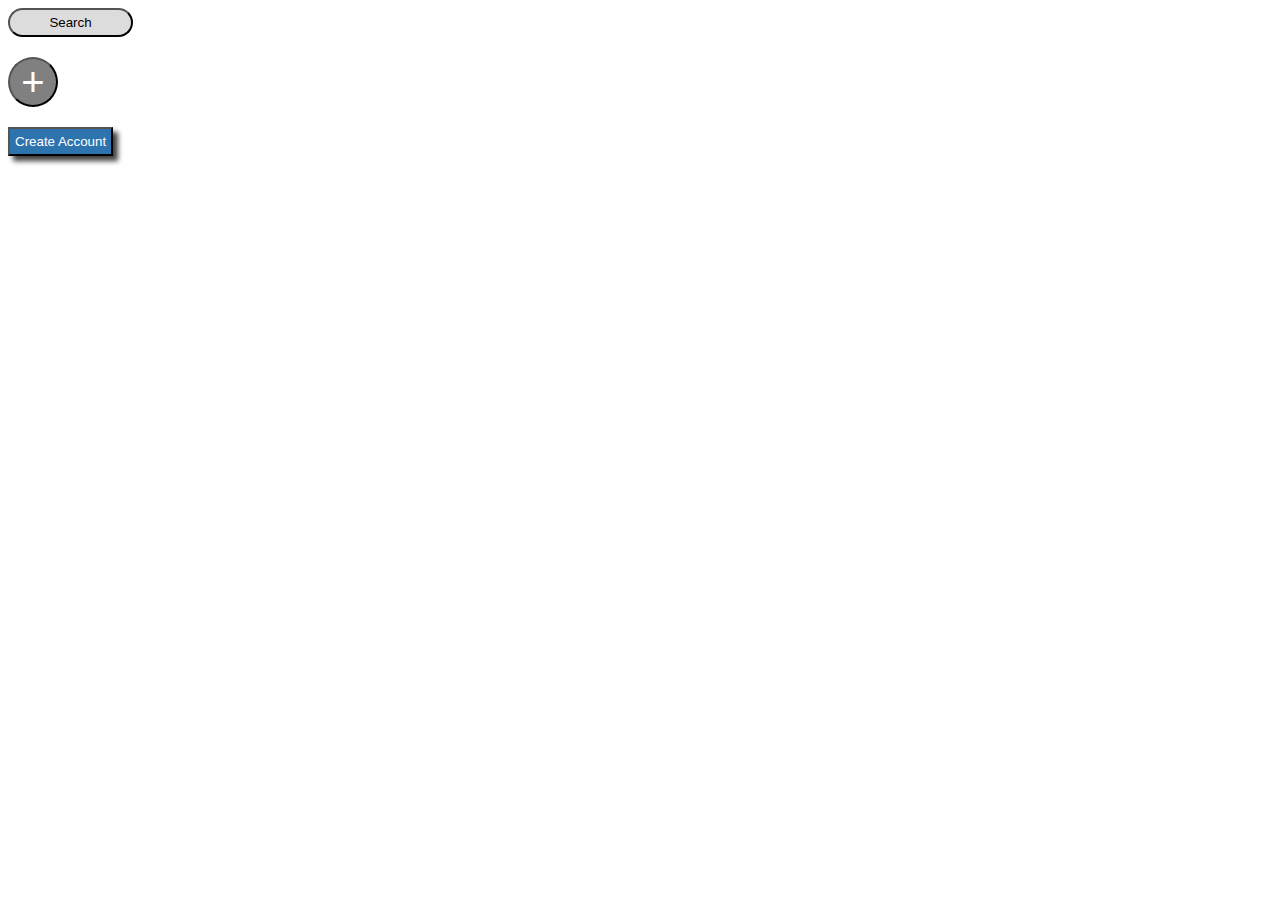
<file: CSS/3.5 Trabajando estilos con botones/index.html>
<!DOCTYPE html>
<html lang="en">
<head>
    <title>Max Díaz</title>
    <link rel="stylesheet" href="style.css">
</head>
<body>
    <section>
        <button class="search">Search</button>
    </section>
    <section>
        <button class="más">+</button>
    </section>
    <section>
        <button class="create">Create Account</button>
    </section>
</body>
</html>
</file>
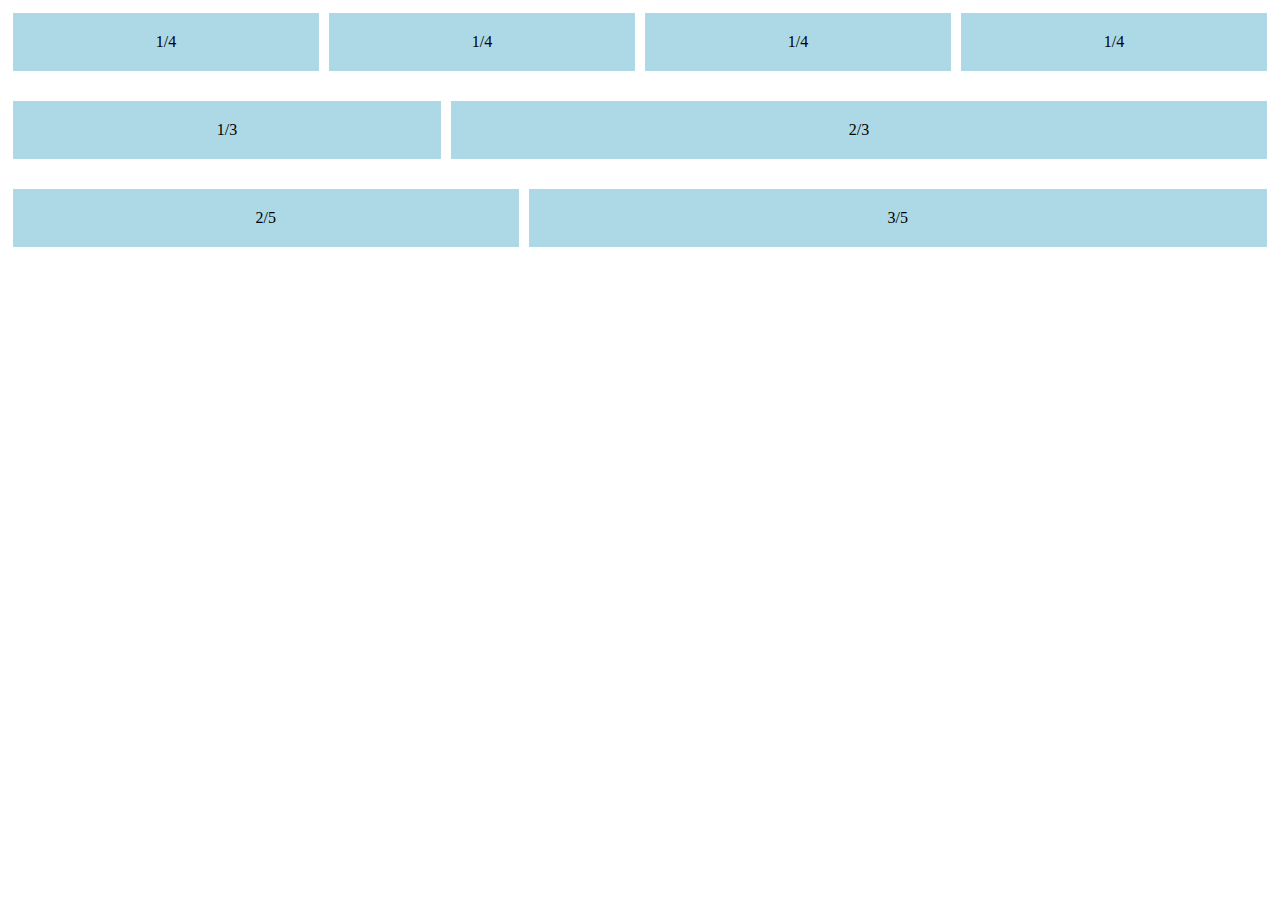
<file: CSS/5.3/index.html>
<!DOCTYPE html>
<html lang="es">
<head>
    <meta charset="UTF-8">
    <meta name="viewport" content="width=device-width, initial-scale=1.0">
    <title>Flexbox</title>
    <link rel="stylesheet" href="style.css"> 
</head>
<body>
    <div class="row">
        <div class="col">1/4</div>
        <div class="col">1/4</div>
        <div class="col">1/4</div>
        <div class="col">1/4</div>
    </div>

    <div class="row">
        <div class="col">1/3</div>
        <div class="col-2">2/3</div>
    </div>

    <div class="row">
        <div class="col-2">2/5</div>
        <div class="col-3">3/5</div>
    </div>
</body>
</html>
</file>
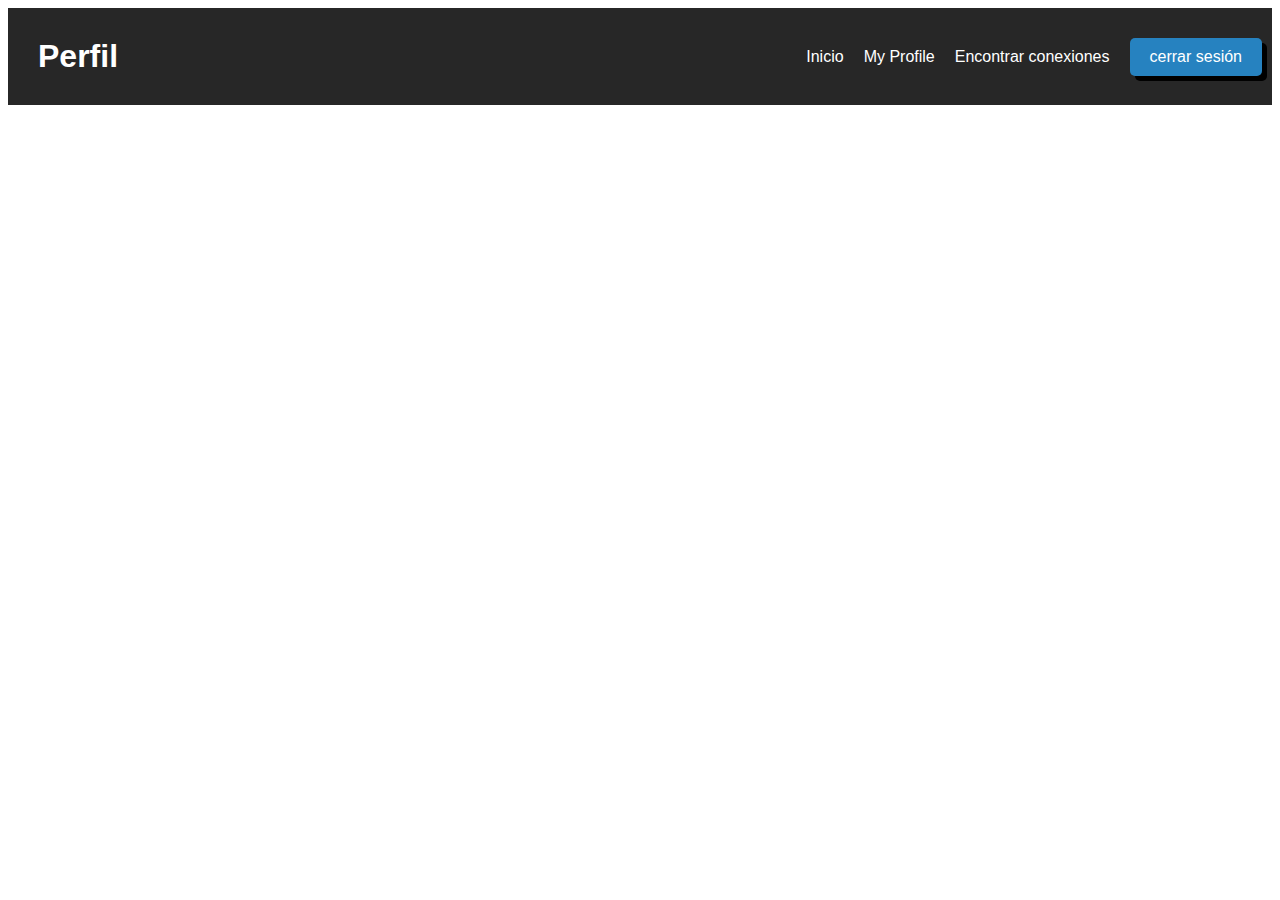
<file: CSS/5.5/index.html>
<!DOCTYPE html>
<html lang="es">
<head>
    <meta charset="UTF-8">
    <meta name="viewport" content="width=device-width, initial-scale=1.0">
    <title>Barra navegación</title>
    <link rel="stylesheet" href="style.css">
</head>
<body>

    <div class="nav">

        <h1 class="nav-title">Perfil</h1>
   
        <ul class="nav-links">
   
        <li><a href="inicio.html"> Inicio </a></li>
      
        <li><a href="profile.html" class="active"> My Profile </a></li>
      
        <li><a href="conexiones.html"> Encontrar conexiones </a></li>
   
        <li><button class="btn"> cerrar sesión </button></li>
   
        </ul>
   
   </div>

</body>
</html>
</file>
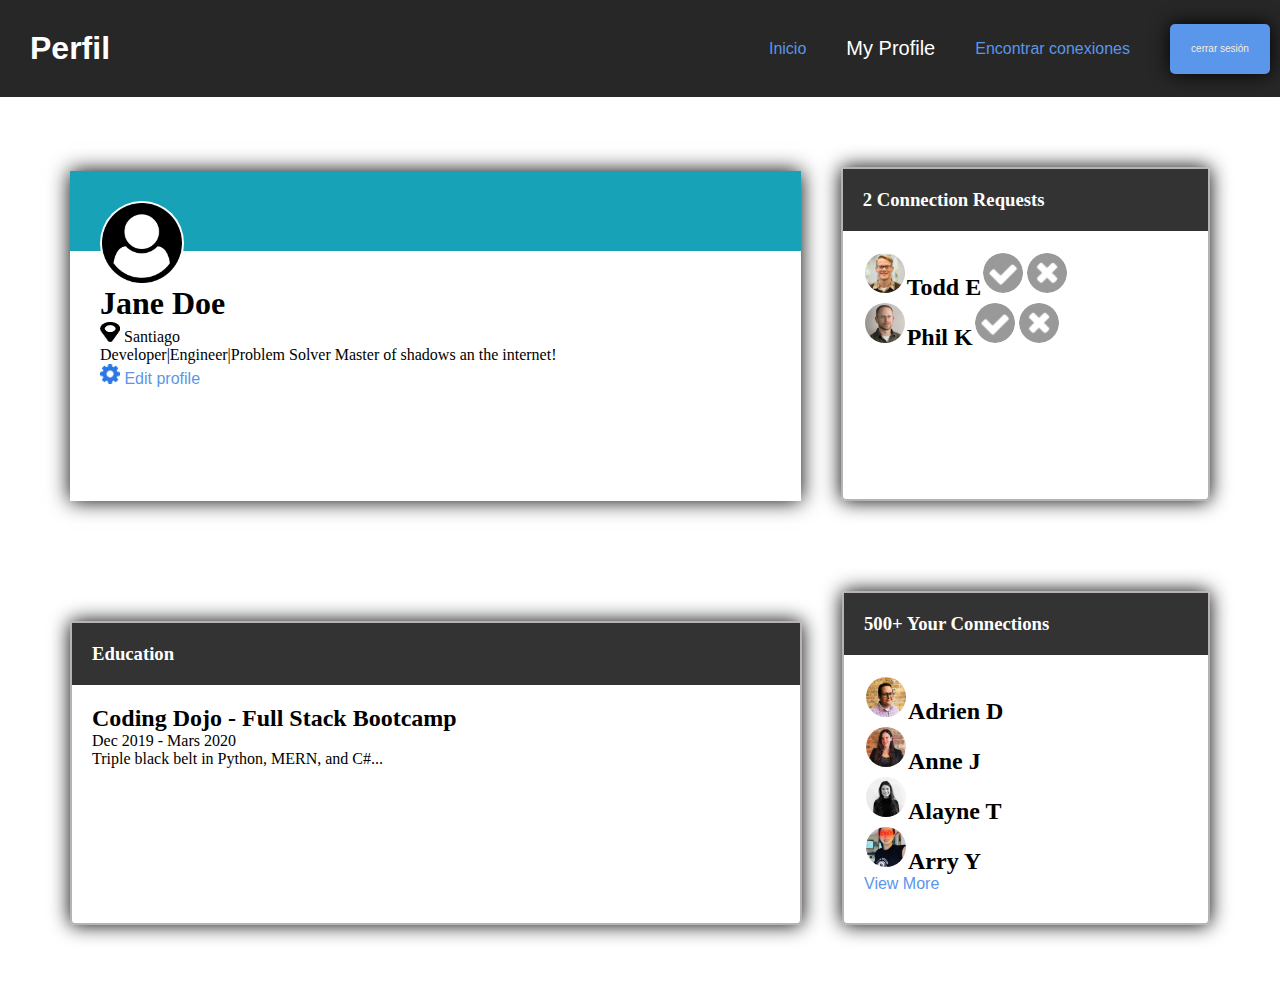
<file: CSS/trabajo_parejas/index.html>
<!DOCTYPE html>
<html lang="en">
<head>
    <meta charset="UTF-8">
    <meta name="viewport" content="width=device-width, initial-scale=1.0">
    <link rel="stylesheet" href="style.css">
    <title>Trabajo practica</title>
</head>
<header>
    <div class="nav">

        <h1 class="nav-title">Perfil</h1>
   
        <ul class="nav-links">
   
        <li><a href="inicio.html"> Inicio </a></li>
      
        <li><a href="profile.html" class="active"> My Profile </a></li>
      
        <li><a href="conexiones.html"> Encontrar conexiones </a></li>
   
        <li><button class="btn"> cerrar sesión </button></li>
   
        </ul>
   
   </div>  
</header>
<body>
    <div id="container">
        <div class="flex">
            <div class="targeta">
                <div class="icono">
                    <img src="img/user-circle.png" class="icon">
                </div>
                <div class="texto">
                    <h1>Jane Doe</h1>
                    <p><img src="img/map-marker.png" class="marcador"> Santiago</p>
                    <p>Developer|Engineer|Problem Solver Master of shadows an the internet!</p>
                    <a href="#"><img src="img/gear.png" class="marcador"> Edit profile</a>
                </div>
            </div>
        </div>
    

<!--conection request-->
        <div id="cuerpo-extras">
            <div id="cabe-extras">
                <h3>2 Connection Requests</h3>
                <div id="body-extras">
                    <h2><img src="img/todd-s.png" class="icono2">Todd E<img src="img/accept-circle.png" class="icono2"><img src="img/close-circle.png" class="icono2"></h2>
                    <h2><img src="img/phil-s.png" class="icono2">Phil K<img src="img/accept-circle.png" class="icono2"><img src="img/close-circle.png" class="icono2"></h2>
                </div>
            </div>
        </div>
    </div>
    <div id="container"> 
        <!--Education-->
        <div id="cuerpo-extras2">
            <div id="cabe-extras">
                <h3>Education</h3>
                <div id="body-extras">
                    <h2>Coding Dojo - Full Stack Bootcamp</h2>
                    <p>Dec 2019 - Mars 2020</p>
                    <p>Triple black belt in Python, MERN, and C#...</p>
                </div>
            </div>
        </div>
        <!--Your Connections-->
        <div id="cuerpo-extras">
            <div id="cabe-extras">
                <h3>500+ Your Connections</h3>  
                <div id="body-extras">
                    <h2><img src="img/adrien-s.png" class="icono2">Adrien D</h2>
                    <h2><img src="img/anne-s.png" class="icono2">Anne J</h2>
                    <h2><img src="img/alayne-s.png" class="icono2">Alayne T</h2>
                    <h2><img src="img/arry-s.png" class="icono2">Arry Y</h2>
                    <a href="#"class="marcador">View More</a>
                </div>
            </div>
        </div>
    </div>
</body>
</html>
</file>
<file: CSS/3.5 Trabajando estilos con botones/style.css>
.search{
    background-color: rgb(221, 220, 220);
    border-radius: 20px;
    width: 125px;
    padding: 5px;
    margin-bottom: 20px;
    }
    
    .más{
    background-color: gray;
    border-radius: 100px;
    margin-bottom: 20px;
    color: white;
    width: 50px;
    height: 50px;
    left: 50px;
    right: 50px;
    font-size: 40px;
    
    }
    
    .create {
    background-color: rgb(45, 116, 175);
    padding: 5px;
    margin-bottom: 20px;
    color: white;
    -webkit-box-shadow: 5px 5px 5px 0px rgba(0,0,0,0.75);
    -moz-box-shadow: 5px 5px 5px 0px rgba(0,0,0,0.75);
    box-shadow: 5px 5px 5px 0px rgba(0,0,0,0.75);
    }
</file>
<file: CSS/5.3/style.css>
.row {
    display: flex;
    justify-content: space-between;
    margin-bottom: 20px;
}

.col, .col-2, .col-3 {
    text-align: center;
    padding: 20px;
    background-color: lightblue;
    margin: 5px;
}


.col {
    flex: 1; 
}


.col-2 {
    flex: 2; 
}

.col-3 {
    flex: 3; 
}
</file>
<file: CSS/5.5/style.css>
.nav{
    background-color: rgb(39, 39, 39);
    display: flex;
    padding: 10px;
}
.nav-title{
    flex:4;
}

ul{
    list-style-type: none;
    display: flex; 
    
}
li{
    margin: auto;
    margin-left: 20px;
}
a{
    text-decoration: none;
    color: white;
    
    font-family: 'Lucida Sans', 'Lucida Sans Regular', 'Lucida Grande', 'Lucida Sans Unicode', Geneva, Verdana, sans-serif;
}
h1{
    color: white;
    margin: 20px;
    flex-direction: column;
    justify-content: center;
    font-family: 'Lucida Sans', 'Lucida Sans Regular', 'Lucida Grande', 'Lucida Sans Unicode', Geneva, Verdana, sans-serif; 
}
.btn{
    background-color: rgb(38, 130, 192);
    border: none;
    padding: 10px 20px;
    font-size: 1rem;
    cursor: pointer;
    color: white;
    border-radius: 5px;
    box-shadow:  5px 5px black;
}
</file>
<file: CSS/trabajo_parejas/style.css>
/*header*/
* {
    margin: 0;
    padding: 0;
}

.nav{
    background-color: rgb(39, 39, 39);
    display: flex;
    padding: 10px;
}
.nav-title{
    flex:4;
    color: white;
    margin: 20px;
    flex-direction: column;
    justify-content: center;
    font-family: 'Lucida Sans', 'Lucida Sans Regular', 'Lucida Grande', 'Lucida Sans Unicode', Geneva, Verdana, sans-serif; 
}

ul{
    list-style-type: none;
    display: flex; 
    
}
li{
    margin: auto;
    margin-left: 20px;
}
a{
    text-decoration: none;
    color: white;
    
    font-family: 'Lucida Sans', 'Lucida Sans Regular', 'Lucida Grande', 'Lucida Sans Unicode', Geneva, Verdana, sans-serif;
}

.btn{
    background-color: rgb(38, 130, 192);
    border: none;
    padding: 10px 20px;
    font-size: 1rem;
    cursor: pointer;
    color: white;
    border-radius: 5px;
    box-shadow:  5px 5px black;
}
/*diseño*/

ul {
    list-style-type: none;
}

li {
    padding-left:20px;
}

.active {
    color: #FFFF;
    text-decoration: none;
    font-size: 20px;
    font-size: bold;
}

.btn {
    background-color: #5A96EA;
    color:antiquewhite;
    padding: 2px;
    border-color: black;
    font-size: 10px;
    box-shadow: 0px 0px 20px black;
    height: 50px;
    width: 100px;
    transition: transform 0.3s, background 0.3s;
}

.btn:hover {
    background-color: #3b639b; 
}
/*header*/

#container {
    margin: 50px;
    display: flex;
    justify-content: center;
    flex-flow: wrap-reverse;
}

/*tarjeta*/

a {
    color: #5a96ea;
    text-decoration: none; 
}

/* imagenes */
.icon {
    height: 80px;
    width: 80px;
}

.marcador {
    height: 20px;
    width: 20px;
}

.icono {
    background-color: #FFFF;
    border-radius: 90px;
    padding: 2px;
    height: 80px;
    width: 80px;
}

.icono2 {
    background-color: #FFFF;
    border-radius: 90px;
    padding: 2px;
    height: 40px;
    width: 40px;
}

/* bases */
.flex{
    display: flex;
    height: 330px;
    width: 60%;
    box-shadow:0px 0px 20px black;
    background-color: #FFFF;
    margin: 20px;
    flex: 2;
}

.targeta {
    background-color: #17a2b8;
    height: 20px;
    width: 100%;
    padding: 30px;
}
.texto {
    height: 250px;
    width: 100%;
}

/*conocidos-en linae-education*/
#cuerpo-extras {
    height: 330px;
    flex: 1;
    margin: 20px;
    box-shadow:0px 0px 20px black;
    border-radius: 5px;
    border-color:rgb(124, 37, 37);
    border:2px solid rgb(184, 178, 178);
}

#cuerpo-extras2 {
    height: 300px;
    flex: 2;
    margin: 20px;
    box-shadow:0px 0px 20px black;
    border-radius: 5px;
    border-color:rgb(124, 37, 37);
    border:2px solid rgb(184, 178, 178);
}

#cabe-extras{
    height: 80px;
    background-color: #333333;
}

#body-extras {
    background-color: #ffff;
    padding: 20px;
}
#body-extras2 {
    background-color: #ffff;
    padding: 20px;
    font-size: 25px;
}

h3{
    color: #ffff ;
    padding: 20px;
}
</file>
